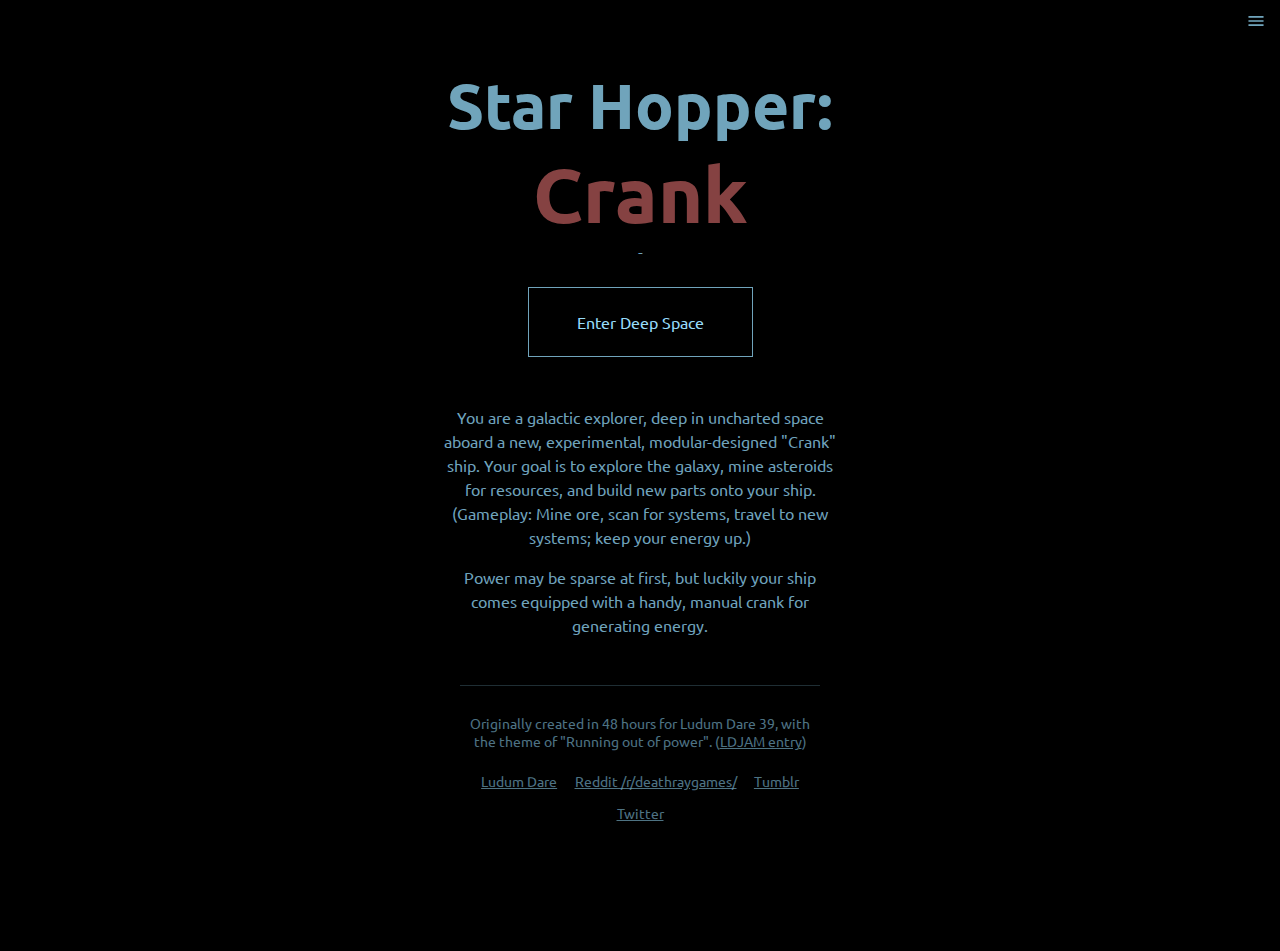
<file: index.html>
<!doctype html>
<html>
<head>
	<meta charset="utf-8">
	<title>Star Hopper: Crank</title>
	<meta name="viewport" content="width=device-width, initial-scale=1.0">
	<link href="https://fonts.googleapis.com/css?family=Ubuntu" rel="stylesheet">
	<link href="https://fonts.googleapis.com/icon?family=Material+Icons"
      rel="stylesheet">
	<link rel="stylesheet" href="styles/css.css" />
	<link rel="icon" href="images/favicon.ico" type="image/x-icon" />
	<script src="scripts/libs/lodash.min.js"></script>
</head>
<body>

<section class="splash">
	<h1>
		Star Hopper:
		<span class="subtitle">Crank</span>
	</h1>
	<span class="version">-</span>

	<button type="button" class="space primary">Enter Deep Space</button>

	<div class="instructions">
		<p>
			You are a galactic explorer, deep in uncharted space aboard a new, experimental, modular-designed "Crank" ship.
			Your goal is to explore the galaxy, mine asteroids for resources,
			and build new parts onto your ship. (Gameplay: Mine ore, scan for systems, travel to new systems; keep your energy up.)
		</p>
		<p>
			Power may be sparse at first, but luckily your ship comes equipped
			with a handy, manual crank for generating energy.
		</p>
	</div>
	<div class="credits">
		<p>
			Originally created in 48 hours for Ludum Dare 39, with the theme of "Running out of power". (<a href="https://ldjam.com/events/ludum-dare/39/star-hopper-crank" target="_blank">LDJAM entry</a>)
		</p>
		<p class="social-links">
			<a href="https://ldjam.com/users/deathray" target="_blank">Ludum Dare</a>
			<a href="https://www.reddit.com/r/deathraygames/" target="_blank">Reddit /r/deathraygames/</a>
			<a href="https://deathraygames.tumblr.com/" target="_blank">Tumblr</a>
			<a href="https://twitter.com/deathraygames" target="_blank">Twitter</a>
		</p>
	</div>

</section>


<section id="stage"></section>

<button type="button" class="full-icon menu">
	<i class="material-icons">menu</i>
</button>

<div class="info circle location-info">
	<span class="location-name">Home</span>
	<div class="asteroids">
		<span class="number">0000</span> Asteroids
	</div>
	<div class="stardust">
		Only stardust left in this system
		<div class="bad">Your mining will be reduced</div>
	</div>
</div>

<div class="info circle navigation-info clickable showNavigation">
	<i class="material-icons gps-icon">gps_fixed</i>
	<div class="title">Navigation</div>
	<div class="nav-no-target">No Target</div>
	<div class="nav-target">TARGET SET</div>
	<div class="nav-discovered"><span class="number"></span> Discovered</div>
</div>
<!--
<button type="button" class="full-icon info diagnostics">
	<i class="material-icons">highlight</i>
</button>
-->

<div class="info dashboard">
	<div class="energy-info">
		<i class="material-icons">flash_on</i>
		Energy
		<span class="energyNumbers numbers"></span>
		<div class="bar"><span></span></div>
		<div class="rate"></div>
		<button type="button" class="crank">
			Crank
			<span class="switch"><i class="material-icons">power_settings_new</i></span>
		</button>
	</div>
	<div class="storage-info">
		<i class="material-icons">terrain</i>
		Ore
		<span class="storageNumbers numbers"></span>
		<div class="bar"><span></span></div>
		<div class="rate"></div>
		<button type="button" class="miners">
			Miners
			<span class="switch"><i class="material-icons">power_settings_new</i></span>
		</button>
	</div>
	<div class="travel-info">
		<i class="material-icons">change_history</i>
		Travel
		<span class="numbers"></span>
		<div class="bar"><span></span></div>
		<div class="rate"></div>
		<button type="button" class="engines">
			Engines 
			<span class="switch"><i class="material-icons">power_settings_new</i></span>
		</button>
	</div>
	<div class="scan-info">
		<i class="material-icons">wifi_tethering</i>
		Scan
		<span class="scanNumbers numbers"></span>
		<div class="bar"><span></span></div>
		<div class="rate"></div>
		<button type="button" class="scanners">
			Scanners
			<span class="switch"><i class="material-icons">power_settings_new</i></span>
		</button>
	</div>
	<div>
		Achievements
		<div class="achievement-list">
			<div class="parts-unlocked">
				<i class="material-icons">lock_open</i> Parts Unlocked</dt>
				<div class="numbers"></div>
				<div class="bar"><span></span></div>
			</div>
			<div class="systems-explored">
				<i class="material-icons">public</i> Systems Explored
				<div class="numbers"></div>
				<div class="bar"><span></span></div>
			</div>
		</div>
	</div>
</div>

<dl class="ship-info">
	<div class="parts-unlocked">
		<dt><i class="material-icons">lock_open</i> Parts Unlocked</dt>
		<dd class="numbers"></dd>
		<dd class="bar-data">
			<span class="bar">
				<span></span>
			</span>
		</dd>
	</div>
	<div class="systems-explored">
		<dt><i class="material-icons">public</i> Systems Explored</dt>
		<dd class="numbers"></dd>
		<dd class="bar-data">
			<span class="bar">
				<span></span>
			</span>
		</dd>
	</div>
	<div class="travel-info">
		<dt><i class="material-icons">change_history</i> Travel</dt>
		<dd class="numbers"></dd>
		<dd class="bar-data">
			<span class="bar">
				<span></span>
			</span>
		</dd>
		<dd class="rate"></dd>
	</div>
	<div class="scan-info">
		<dt><i class="material-icons">wifi_tethering</i> Scan</dt>
		<dd class="scanNumbers numbers"></dd>
		<dd class="bar-data">
			<span class="bar">
				<span></span>
			</span>
		</dd>
		<dd class="rate"></dd>
	</div>
	<div class="energy-info">
		<dt><i class="material-icons">flash_on</i> Energy</dt>
		<dd class="energyNumbers numbers"></dd>
		<dd class="bar-data">
			<span class="bar">
				<span></span>
			</span>
		</dd>
		<dd class="rate"></dd>
	</div>
	<div class="storage-info">
		<dt><i class="material-icons">terrain</i> Ore</dt>
		<dd class="storageNumbers numbers"></dd>
		<dd class="bar-data">
			<span class="bar">
				<span></span>
			</span>
		</dd>
		<dd class="rate"></dd>
	</div>
</dl>

<div class="info part-info">
	<div class="part-type-name">Part Type Name</div>
	<dl>
		<dt>Energy / Max</dt>
		<dd>
			<span class="part-energy"></span> / 
			<span class="part-energyMax"></span>
		</dd>
		<dt>Energy Generated - Used</dt>
		<dd class="part-energy-gen-used"></dd>
		<dt>Efficiency</dt>
		<dd class="part-lastEfficiency"></dd>
	</dl>
	<button type="button" class="deselectPart">X</button>
</div>

<nav class="controls space-controls">
	<!--
	<button type="button" class="crank">
		<i class="material-icons">flash_on</i> Crank
	</button>
	<button type="button" class="full-icon zoomIn left-paired">
		<i class="material-icons">zoom_in</i>
	</button>
	<button type="button" class="full-icon zoomOut right-paired">
		<i class="material-icons">zoom_out</i>
	</button>
	<button type="button" class="share">
		<i class="material-icons">share</i>
	</button>
	<button type="button" class="fullscreen">
		<i class="material-icons">settings_overscan</i>
	</button>
	<button type="button" class="qa">
		<i class="material-icons">question_answer</i>
	</button>
	<button type="button" class="scanners">
		<i class="material-icons">wifi_tethering</i> Scanners
	</button>
	<button type="button" class="engines">
		<i class="material-icons">brightness_low</i> Engines
	</button>
	<button type="button" class="miners">
		<i class="material-icons">terrain</i> Miners
	</button>
	-->
	<button type="button" class="build">
		<i class="material-icons">settings</i> Build
	</button>
</nav>
<nav class="controls build-controls">
	<button type="button" class="toggle switchToCreativeMode">
		<i class="material-icons">format_paint</i>
		Creative Mode
	</button>
	<button type="button" class="full-icon previousPart left-paired">
		<i class="material-icons">keyboard_arrow_left</i>
	</button>
	<button type="button" class="full-icon nextPart right-paired">
		<i class="material-icons">keyboard_arrow_right</i>
	</button>
	<button type="button" class="selectBuildPart">
		<i class="material-icons">keyboard_arrow_up</i> 
		Select Part: <span class="selected-part-name">__</span>
	</button>
	<button type="button" class="full-icon deletePart">
		<i class="material-icons">delete_forever</i>
	</button>
	<!--
	<button type="button" class="full-icon rotateLeft left-paired">
		<i class="material-icons">rotate_left</i>
	</button>
	<button type="button" class="full-icon rotateRight right-paired">
		<i class="material-icons">rotate_right</i> Rotate
	</button>
	-->
	<button type="button" class="build">
		<i class="material-icons">settings</i> Done
	</button>
</nav>

<section class="navigation-panel">
	<div>
		<h2>Astro-Navigation</h2>
		<h3>Current Target System</h3>
		<div class="target-location">
			<p class="info"><!-- populated with js --></p>
			<i class="material-icons full-icon">gps_fixed</i>
		</div>
		<div class="no-target-location zero">
			<p>No target location</p>
			<i class="material-icons full-icon">gps_off</i>
		</div>
		<h3>Discovered Systems</h3>
		<p>
			Select a system as a target and activate your engines to travel.
		</p>
		<ul class="found-locations-list select-list">
			<!-- populated with js -->
		</ul>
		<div class="no-found-locations zero">
			<p>No available locations. Use your scanners to locate new systems.</p>
			<i class="material-icons full-icon">wifi_tethering</i>
		</div>
		<button type="button" class="closeNavigation">Close</button>
	</div>
</section>

<section class="part-selection">
	<h2>Parts</h2>
	<ul class="part-list select-list">
		<!-- populated with js -->
	</ul>
	<button type="button" class="closePartSelection">Close</button>
</section>

<section class="messages">
</section>

<div class="scripts">
	<!-- <script src="scripts/rocketboots/core.js"></script> -->
	
	<script src="https://rocket-boots.github.io/rocket-boots/scripts/rocketboots/core.js"></script>
	<script> RocketBoots.useGitHubScripts(); </script>

	<script src="scripts/shc-classes.js"></script>
	<script src="scripts/shc-data.js"></script>
	<script src="scripts/shc-game.js"></script>
	
	<script src="http://deathraygames.com/js/ga.js"></script>
</div>

</body>
</html>
</file>
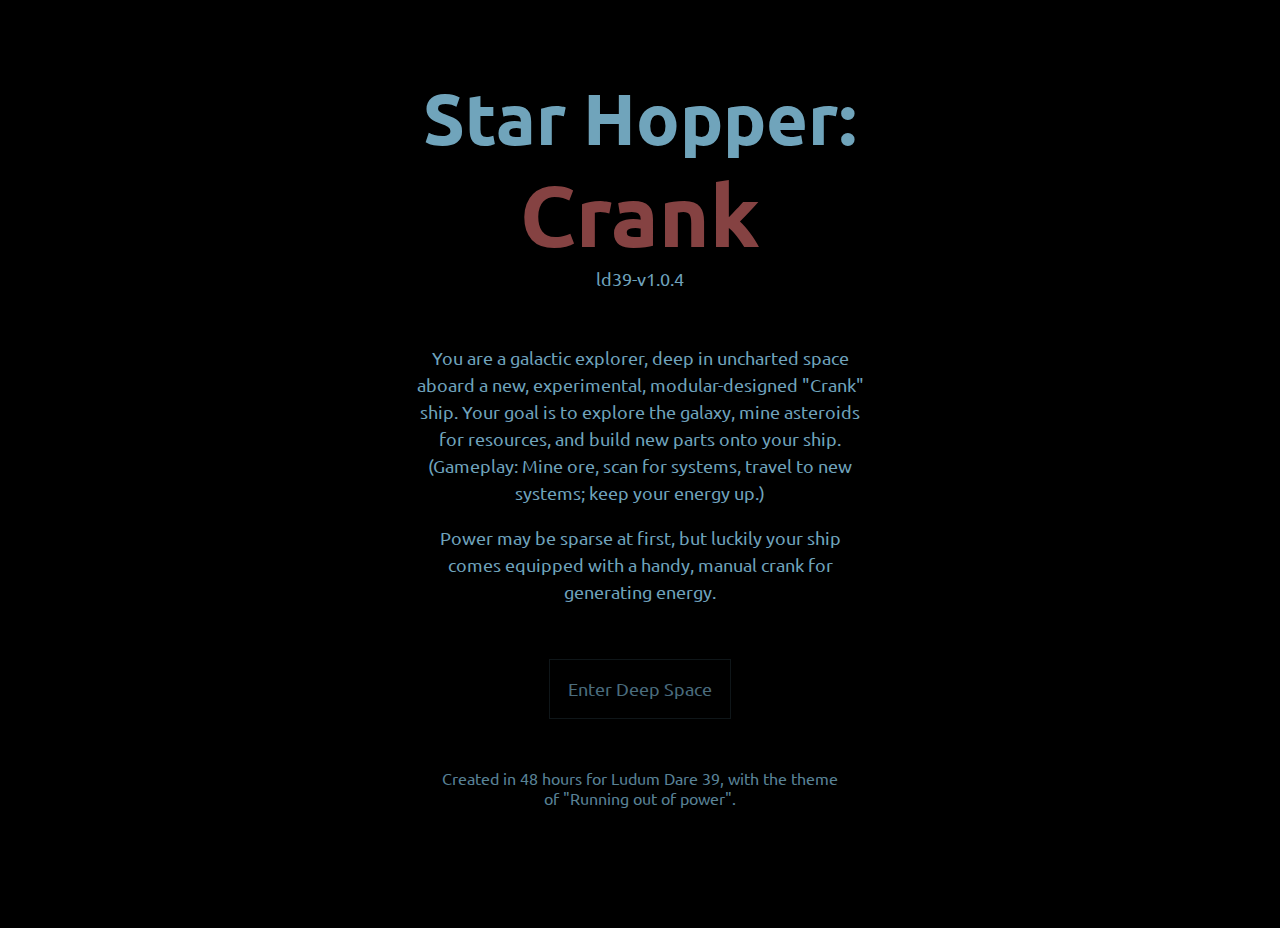
<file: ld39/index.html>
<!doctype html>
<html>
<head>
	<meta charset="utf-8">
	<title>Star Hopper: Crank - for Ludum Dare 39</title>
	<meta name="viewport" content="width=device-width, initial-scale=1.0">
	<link href="https://fonts.googleapis.com/css?family=Ubuntu" rel="stylesheet">
	<link href="https://fonts.googleapis.com/icon?family=Material+Icons"
      rel="stylesheet">
	<link rel="stylesheet" href="styles/css.css" />
	<link rel="icon" href="images/favicon.ico" type="image/x-icon" />
	<script src="scripts/libs/lodash.min.js"></script>
</head>
<body>

<section class="splash">
	<h1>
		Star Hopper:
		<span class="subtitle">Crank</span>
	</h1>
	<span class="version">-</span>
	<div class="instructions">
		<p>
			You are a galactic explorer, deep in uncharted space aboard a new, experimental, modular-designed "Crank" ship.
			Your goal is to explore the galaxy, mine asteroids for resources,
			and build new parts onto your ship. (Gameplay: Mine ore, scan for systems, travel to new systems; keep your energy up.)
		</p>
		<p>
			Power may be sparse at first, but luckily your ship comes equipped
			with a handy, manual crank for generating energy.
		</p>
	</div>
	<button type="button" class="space">Enter Deep Space</button>
	<div class="credits">
		<p>
			Created in 48 hours for Ludum Dare 39, with the theme of "Running out of power".
		</p>
	</div>
</section>


<section id="stage"></section>


<dl class="ship-info">
	<div class="parts-unlocked">
		<dt><i class="material-icons">lock_open</i> Parts Unlocked</dt>
		<dd class="numbers"></dd>
		<dd class="bar-data">
			<span class="bar">
				<span></span>
			</span>
		</dd>
	</div>
	<div class="systems-explored">
		<dt><i class="material-icons">public</i> Systems Explored</dt>
		<dd class="numbers"></dd>
		<dd class="bar-data">
			<span class="bar">
				<span></span>
			</span>
		</dd>
		<button type="button" class="navigation">
			<i class="material-icons">gps_fixed</i> Navigation
		</button>
	</div>
	<div class="travel-info">
		<dt><i class="material-icons">change_history</i> Travel</dt>
		<dd class="numbers"></dd>
		<dd class="bar-data">
			<span class="bar">
				<span></span>
			</span>
		</dd>
		<dd class="rate"></dd>
		<button type="button" class="engines">
			<i class="material-icons">brightness_low</i> Engines
		</button>
	</div>
	<div class="scan-info">
		<dt><i class="material-icons">wifi_tethering</i> Scan</dt>
		<dd class="scanNumbers numbers"></dd>
		<dd class="bar-data">
			<span class="bar">
				<span></span>
			</span>
		</dd>
		<dd class="rate"></dd>
		<button type="button" class="scanners">
			<i class="material-icons">wifi_tethering</i> Scanners
		</button>
	</div>
	<div class="energy-info">
		<dt><i class="material-icons">flash_on</i> Energy</dt>
		<dd class="energyNumbers numbers"></dd>
		<dd class="bar-data">
			<span class="bar">
				<span></span>
			</span>
		</dd>
		<dd class="rate"></dd>
		<button type="button" class="crank">
			<i class="material-icons">flash_on</i> Crank
		</button>
	</div>
	<div class="storage-info">
		<dt><i class="material-icons">terrain</i> Ore</dt>
		<dd class="storageNumbers numbers"></dd>
		<dd class="bar-data">
			<span class="bar">
				<span></span>
			</span>
		</dd>
		<dd class="rate"></dd>
		<button type="button" class="miners">
			<i class="material-icons">terrain</i> Miners
		</button>
	</div>
</dl>

<nav class="controls space-controls">
	<button type="button" class="crank">
		<i class="material-icons">flash_on</i> Crank
	</button>
	<!--
	<button type="button" class="full-icon zoomIn left-paired">
		<i class="material-icons">zoom_in</i>
	</button>
	<button type="button" class="full-icon zoomOut right-paired">
		<i class="material-icons">zoom_out</i>
	</button>
	-->
	<!--
	<button type="button" class="share">
		<i class="material-icons">share</i>
	</button>
	<button type="button" class="fullscreen">
		<i class="material-icons">settings_overscan</i>
	</button>
	<button type="button" class="qa">
		<i class="material-icons">question_answer</i>
	</button>
	-->
	<button type="button" class="scanners">
		<i class="material-icons">wifi_tethering</i> Scanners
	</button>
	<button type="button" class="engines">
		<i class="material-icons">brightness_low</i> Engines
	</button>
	<button type="button" class="miners">
		<i class="material-icons">terrain</i> Miners
	</button>
	<button type="button" class="navigation">
		<i class="material-icons">gps_fixed</i> Navigation
	</button>
	<button type="button" class="build">
		<i class="material-icons">settings</i> Build
	</button>
	<button type="button" class="full-icon menu">
		<i class="material-icons">menu</i>
	</button>
</nav>
<nav class="controls build-controls">
	<button type="button" class="full-icon previousPart left-paired">
		<i class="material-icons">keyboard_arrow_left</i>
	</button>
	<button type="button" class="full-icon nextPart right-paired">
		<i class="material-icons">keyboard_arrow_right</i>
	</button>
	<button type="button" class="selectPart">
		<i class="material-icons">keyboard_arrow_up</i> Select Part
	</button>
	<span>
		Part: <span class="selected-part-name">__</span>
	</span>
	<button type="button" class="full-icon deletePart">
		<i class="material-icons">delete_forever</i>
	</button>
	<!--
	<button type="button" class="full-icon rotateLeft left-paired">
		<i class="material-icons">rotate_left</i>
	</button>
	<button type="button" class="full-icon rotateRight right-paired">
		<i class="material-icons">rotate_right</i> Rotate
	</button>
	-->
	<button type="button" class="build">
		<i class="material-icons">settings</i> Done Building
	</button>
	<button type="button" class="full-icon menu">
		<i class="material-icons">menu</i>
	</button>
</nav>

<section class="navigation-panel">
	<div>
		<h2>Astro-Navigation</h2>
		<h3>Current Target System</h3>
		<div class="target-location">
			<p class="info"><!-- populated with js --></p>
			<i class="material-icons full-icon">gps_fixed</i>
		</div>
		<div class="no-target-location zero">
			<p>No target location</p>
			<i class="material-icons full-icon">gps_off</i>
		</div>
		<h3>Discovered Systems</h3>
		<p>
			Select a system as a target and activate your engines to travel.
		</p>
		<ul class="found-locations-list select-list">
			<!-- populated with js -->
		</ul>
		<div class="no-found-locations zero">
			<p>No available locations. Use your scanners to locate new systems.</p>
			<i class="material-icons full-icon">wifi_tethering</i>
		</div>
		<button type="button" class="closeNavigation">Close</button>
	</div>
</section>

<section class="part-selection">
	<h2>Parts</h2>
	<ul class="part-list select-list">
		<!-- populated with js -->
	</ul>
</section>

<section class="messages">
</section>

<div class="scripts">
	<!-- <script src="scripts/rocketboots/core.js"></script> -->
	
	<script src="scripts/rocketboots/core.js"></script>

	<script src="scripts/ld39-classes.js"></script>
	<script src="scripts/ld39-data.js"></script>
	<script src="scripts/ld39-game.js"></script>
	
	<script src="http://deathraygames.com/js/ga.js"></script>
</div>

</body>
</html>
</file>
<file: styles/css.css>
body {
	background-color: #000;
	color: rgba(150, 219, 250, 0.75);
	font-family: 'Ubuntu', sans-serif;
	padding: 0;
	margin: 0;
	transition: all 1s;
	font-size: 16px;
}
	body.state-build {
		background-color: #001133; /* R: 0 G: 17 B: 51 */
	}

#stage {
	position: absolute;
	display: none;
	z-index: 1;
	top: 0;
	left: 0;
	height: 100%;
	width: 100%;
}

a {
	color: inherit;
}
a:hover {
	color: white;
}

.social-links > a {
	display: inline-block;
	padding: 0.5em 0.5em;
}


.splash {
	text-align: center;
	padding: 4em 0;
}
	.splash h1 {
		font-size: 400%;
		margin: 0;
	}
	.splash .subtitle {
		display: block;
		font-size: 120%;
		color: #854242;
	}
	.instructions {
		max-width: 25em;
		margin: 3em auto;
		line-height: 1.5em;
	}
	.credits {
		border-top: solid 1px rgba(150, 219, 250, 0.3);
		margin: 2em auto;
		padding: 1em 0;
		opacity: 0.7;
		font-size: 90%;
		max-width: 25em;
	}

.controls {
	position: fixed;
	bottom: 5%;
	width: 100%;
	padding: 0.5em 0;
	text-align: center;
	display: none;
	z-index: 3;
}

.clickable {
	cursor: pointer;
}
	.clickable:hover {
		opacity: 1;
	}

button {
	padding: 1em;
	min-width: 2em;
	background: rgba(0,0,0,0.5);
	border: solid 1px rgba(150, 219, 250, 0.1);
	color: rgba(150, 219, 250, 0.75);
	cursor: pointer;
	font-family: inherit;
	font-size: inherit;
	text-align: center;
	outline: none;
	transition: all 0.2s;
}
	button:hover {
		border-color: rgba(150, 219, 250, 1);
		color: rgba(150, 219, 250, 1);	
		background-color: rgba(150, 219, 250, 0.2);	
	}
	button:active {
		border-color: #ff0;
		color: #ff0;
	}

button.primary 	{
	border-color: rgba(150, 219, 250, 0.75);
	color: rgba(150, 219, 250, 1);
}

.controls button {
	padding: 1em 1%;
	margin: 0 1% 1% 1%;
}

button.left-paired {
	margin-right: 0;
}
button.right-paired {
	margin-left: 0;
}

.material-icons {
	font-size: 100%;
}
button.full-icon {
	padding: 0.5em 0.5%;
}
button.full-icon .material-icons,
.material-icon.full-icon {
	font-size: 200%;
}

button.build {
	/* float: right; */
}

button.space {
	display: block;
	margin: 2% auto;
	padding: 1.5em 3em;
}

button.menu {
	position: fixed;
	top: 0.5%; right: 0.5%;
	z-index: 3;
	font-size: 10px;
	border-color: rgba(0,0,0,0);
}
/*
button.highlight {
	position: fixed;
	top: 3%; right: 10em;
	z-index: 3;
}
*/

.circle {
	position: fixed;
	display: block;
	box-sizing: border-box;
	padding: 1% 1%;
	width: 8em;
	min-height: 8em;
	border: solid 2px rgba(150, 219, 250, 0.2);
	border-radius: 100%;
	text-align: center;
	z-index: 3;
	transition: all 0.5s;
}
	.circle * {
		font-size: 80%;
	}
	.circle.clickable:hover {
		border-color: rgba(150, 219, 250, 0.5);
	}

.location-info {
	top: 1%;
	left: 1em;
}
	.location-info .location-name {
		display: block;
		font-size: inherit;
		padding-bottom: 0.5em;
	}

.navigation-info {
	top: 1%;
	right: 1em;
}
	.navigation-info .title,
	.navigation-info i {
		font-size: inherit;
	}
	.navigation-info .title {
		padding-bottom: 0.5em;
	}
	.nav-discovered {
		padding-top: 0.5em;
	}

.dashboard {
	position: fixed; z-index: 2;
	top: 1%; left: 10em; right: 10em;
	min-height: 8em;
	/* border-left: solid 2px rgba(150, 219, 250, 0.2); */
}
	.dashboard > div {
		float: left;
		width: 20%;
		min-height: inherit;
		box-sizing: border-box;
		padding: 1em;
		border-left: solid 1px rgba(150, 219, 250, 0.2);
	}
	.dashboard > div:first-child {
		border-left: 0;
	}

	.dashboard button {
		display: block;
		width: 100%;
		margin: 1em 0 0 0;
		padding: 0.5em;
		border: none;
		text-align: left;
	}
		.dashboard button:hover {
			background-color: rgba(150, 219, 250, 0.2);
		}

	.dashboard .numbers {
		float: right;
		min-width: 1em;
		padding: 0;
	}

	.dashboard .bar {
		display: block;
		margin: 0.5em 0;
		clear: both;
	}

	.dashboard .rate {
		height: 1em;
		width: 100%;
		text-align: center;
	}

.achievement-list {
	font-size: 80%;
	margin: 0.5em 0 0 0;
}

button .switch {
	float: right;
	height: 1em;
	width: 3em;
	color: rgba(150, 219, 250, 0.3);
	border: solid 1px rgba(150, 219, 250, 0.3);
	border-radius: 1em;
	background-color: rgba(0,0,0,0.25);
	text-align: left;
}
	button .switch.off {
		text-align: left;
	}
	button .switch.partial { 
		text-align: center;
		color: #986000;
	}
	button .switch.on {
		text-align: right;
		color: #dcd158;
	}
	button .switch i {
		display: inline-block;
	}
	



.info {
	display: none;
}

.ship-info {
	position: fixed;
	top: 20%;
	left: 10em;
	width: 90%;
	display: none;
	padding: 0;
	margin: 0;
	z-index: 2;
}
	.ship-info dt {
		display: inline-block;
		width: 11em;
		margin-top: 0.5em;
	}
	.ship-info dd {
		display: inline-block;
		margin: 0;
	}

	.numbers {
		text-align: right;
		padding-right: 1em;
		min-width: 6em;
	}

.part-info {
	position: fixed;
	left: 1%; bottom: 1%;
	z-index: 3;
	font-size: 80%;
	padding: 1em;
	border: dashed 1px rgba(150, 219, 250, 0.3);
}

.bar-data {
	width: 20%;
	min-width: 2em;
}

.ship-info button {
	float: right;
	clear: right;
	padding: 0.1em 1em;
	min-width: 9em;
}


.bar {
	display: inline-block;
	position: relative;
	width: 100%;
	height: 0.5em;
	background-color: rgba(150, 219, 250, 0.2);
	border-right: solid 1px rgba(150, 219, 250, 0.3);
}
	.bar > span {
		display: block;
		position: absolute;
		top: 0; left: 0;
		height: inherit;
		width: 0%;
		background-color: rgba(150, 219, 250, 0.5);
		transition: all 0.2s;
	}
	/*
	.bar > span:after {
		content: "";
		display: block;
		position: absolute;
		height: inherit;
		width: 1em;
		border-radius: 1em;
		background-color: #fff;
	}
	*/



.select-list {
	display: block;
	padding: 0; margin: 0;
	text-align: left;
	list-style: none;
	border-bottom: solid 1px rgba(150, 219, 250, 0.3);
}
	.select-list > li {
		display: block;
		padding: 0.5em 1em;
		margin: 0;
		cursor: pointer;
		border: solid 1px rgba(150, 219, 250, 0.3);
		border-bottom: 0;
	}
		.select-list > li:hover {
			background-color: rgba(0,0,0,0.2);
		}
		.select-list i {
			opacity: 0.75;
		}

.part-selection {
	display: none;
	position: absolute; z-index: 4;
	top: 0; left: 0;
	bottom: 0;
	width: 100%;
	text-align: center;
	background: rgba(0, 17, 51, 0.75);
	overflow-y: auto;
}
.part-list {
	display: block;
	max-width: 19em;
	margin: 2% auto 2em auto;
}
	.part-list > li {
		position: relative;
	}
		.part-list .cost {
			float: right;
		}
	.details {
		display: none;
		position: absolute;
		left: 100%; top: 0;
		width: 8em;
		padding: 0.5em;
		border: solid 1px rgba(150, 219, 250, 0.3);
	}
	.part-list > li:hover .details {
		display: block;
	}


.navigation-panel {
	display: none;
	position: absolute; z-index: 4;
	top: 0;
	left: 0; right: 0;
	min-height: 100%;
	text-align: center;
	background: rgba(0, 0, 0, 0.9);
}
	.navigation-panel > div {
		max-width: 20em;
		margin: 5% auto;
	}
	.navigation-panel h3 {
		margin-top: 3em;
	}

		.found-locations-list > li:hover {
			background-color: rgba(150, 219, 250, 0.1);
		}

	.closeNavigation {
		margin-top: 3em;
	}

.zero {
	opacity: 0.6;
	padding: 1em;
	border: dashed 1px rgba(150, 219, 250, 0.3);
}

.messages {
	position: fixed; z-index: 1;
	top: 25%; left: 50%;
	margin-left: -10em;
	width: 20em;
	text-align: center;
}

.bad {
	color: rgba(250, 150, 150, 0.5);
}
</file>
<file: ld39/styles/css.css>
body {
	background-color: #000;
	color: rgba(150, 219, 250, 0.75);
	font-family: 'Ubuntu', sans-serif;
	padding: 0;
	margin: 0;
	transition: all 1s;
	font-size: 18px;
}
	body.state-build {
		background-color: #001133; /* R: 0 G: 17 B: 51 */
	}

#stage {
	position: absolute;
	display: none;
	z-index: 1;
	top: 0;
	left: 0;
	height: 100%;
	width: 100%;
}


.splash {
	text-align: center;
	padding: 4em 0;
}
	.splash h1 {
		font-size: 400%;
		margin: 0;
	}
	.splash .subtitle {
		display: block;
		font-size: 120%;
		color: #854242;
	}
	.instructions {
		max-width: 25em;
		margin: 3em auto;
		line-height: 1.5em;
	}
	.credits {
		margin: 3em auto;
		opacity: 0.8;
		font-size: 90%;
		max-width: 25em;
	}

.controls {
	position: fixed;
	bottom: 5%;
	width: 100%;
	padding: 0.5em 0;
	text-align: center;
	display: none;
	z-index: 3;
}

button {
	padding: 1em;
	min-width: 2em;
	background: rgba(0,0,0,0.5);
	border: solid 1px rgba(150, 219, 250, 0.1);
	color: rgba(150, 219, 250, 0.5);
	cursor: pointer;
	font-family: inherit;
	font-size: inherit;
	text-align: center;
	outline: none;
	transition: all 0.2s;
}
	button:hover {
		border-color: rgba(150, 219, 250, 0.5);
		color: rgba(150, 219, 250, 1);		
	}
	button:active {
		border-color: #ff0;
		color: #ff0;
	}

.controls button {
	padding: 1em 1%;
	margin: 0 1% 1% 1%;
}

button.left-paired {
	margin-right: 0;
}
button.right-paired {
	margin-left: 0;
}

.material-icons {
	font-size: 100%;
}
button.full-icon {
	padding: 0.5em 0.5%;
}
button.full-icon .material-icons,
.material-icon.full-icon {
	font-size: 200%;
}

button.build {
	/* float: right; */
}

.ship-info {
	position: fixed;
	top: 0;
	left: 5%;
	width: 90%;
	display: none;
	z-index: 2;
}
	.ship-info dt {
		display: inline-block;
		width: 11em;
		margin-top: 0.5em;
	}
	.ship-info dd {
		display: inline-block;
		margin: 0;
	}

	.numbers {
		text-align: right;
		padding-right: 1em;
		min-width: 6em;
	}

.bar-data {
	width: 30%;
	min-width: 2em;
}

.ship-info button {
	float: right;
	clear: right;
	padding: 0.1em 1em;
	min-width: 9em;
}


.bar {
	display: inline-block;
	position: relative;
	width: 100%;
	height: 0.25em;
	background-color: rgba(150, 219, 250, 0.2);
	border-right: solid 1px rgba(150, 219, 250, 0.3);
}
	.bar > span {
		display: block;
		position: absolute;
		top: 0; left: 0;
		height: inherit;
		width: 0%;
		background-color: rgba(150, 219, 250, 0.5);
		transition: all 0.2s;
	}
	/*
	.bar > span:after {
		content: "";
		display: block;
		position: absolute;
		height: inherit;
		width: 1em;
		border-radius: 1em;
		background-color: #fff;
	}
	*/



.select-list {
	display: block;
	padding: 0; margin: 0;
	text-align: left;
	list-style: none;
	border-bottom: solid 1px rgba(150, 219, 250, 0.3);
}
	.select-list > li {
		display: block;
		padding: 1em;
		margin: 0;
		cursor: pointer;
		border: solid 1px rgba(150, 219, 250, 0.3);
		border-bottom: 0;
	}
		.select-list > li:hover {
			background-color: rgba(0,0,0,0.2);
		}
		.select-list i {
			opacity: 0.75;
		}

.part-selection {
	display: none;
	position: absolute; z-index: 4;
	top: 0; left: 0;
	bottom: 0;
	width: 100%;
	text-align: center;
	background: rgba(0, 17, 51, 0.75);
	overflow-y: auto;
}
.part-list {
	display: block;
	max-width: 19em;
	margin: 2% auto 10% auto;
}
	.part-list > li {
		position: relative;
	}
		.part-list .cost {
			float: right;
		}
	.details {
		display: none;
		position: absolute;
		left: 100%; top: 0;
		width: 8em;
		padding: 0.5em;
		border: solid 1px rgba(150, 219, 250, 0.3);
	}
	.part-list > li:hover .details {
		display: block;
	}


.navigation-panel {
	display: none;
	position: absolute; z-index: 4;
	top: 0; 
	width: 100%;
	min-height: 100%;
	text-align: center;
	background: rgba(0, 0, 0, 0.9);
}
	.navigation-panel > div {

		max-width: 20em;
		margin: 5% auto;
	}
	.navigation-panel h3 {
		margin-top: 3em;
	}

		.found-locations-list > li:hover {
			background-color: rgba(150, 219, 250, 0.1);
		}

	.closeNavigation {
		margin-top: 3em;
	}

.zero {
	opacity: 0.6;
	padding: 1em;
	border: dashed 1px rgba(150, 219, 250, 0.3);
}

.messages {
	position: fixed; z-index: 1;
	top: 25%; left: 50%;
	margin-left: -10em;
	width: 20em;
	text-align: center;
}

.bad {
	color: rgba(250, 150, 150, 0.5);
}
</file>
